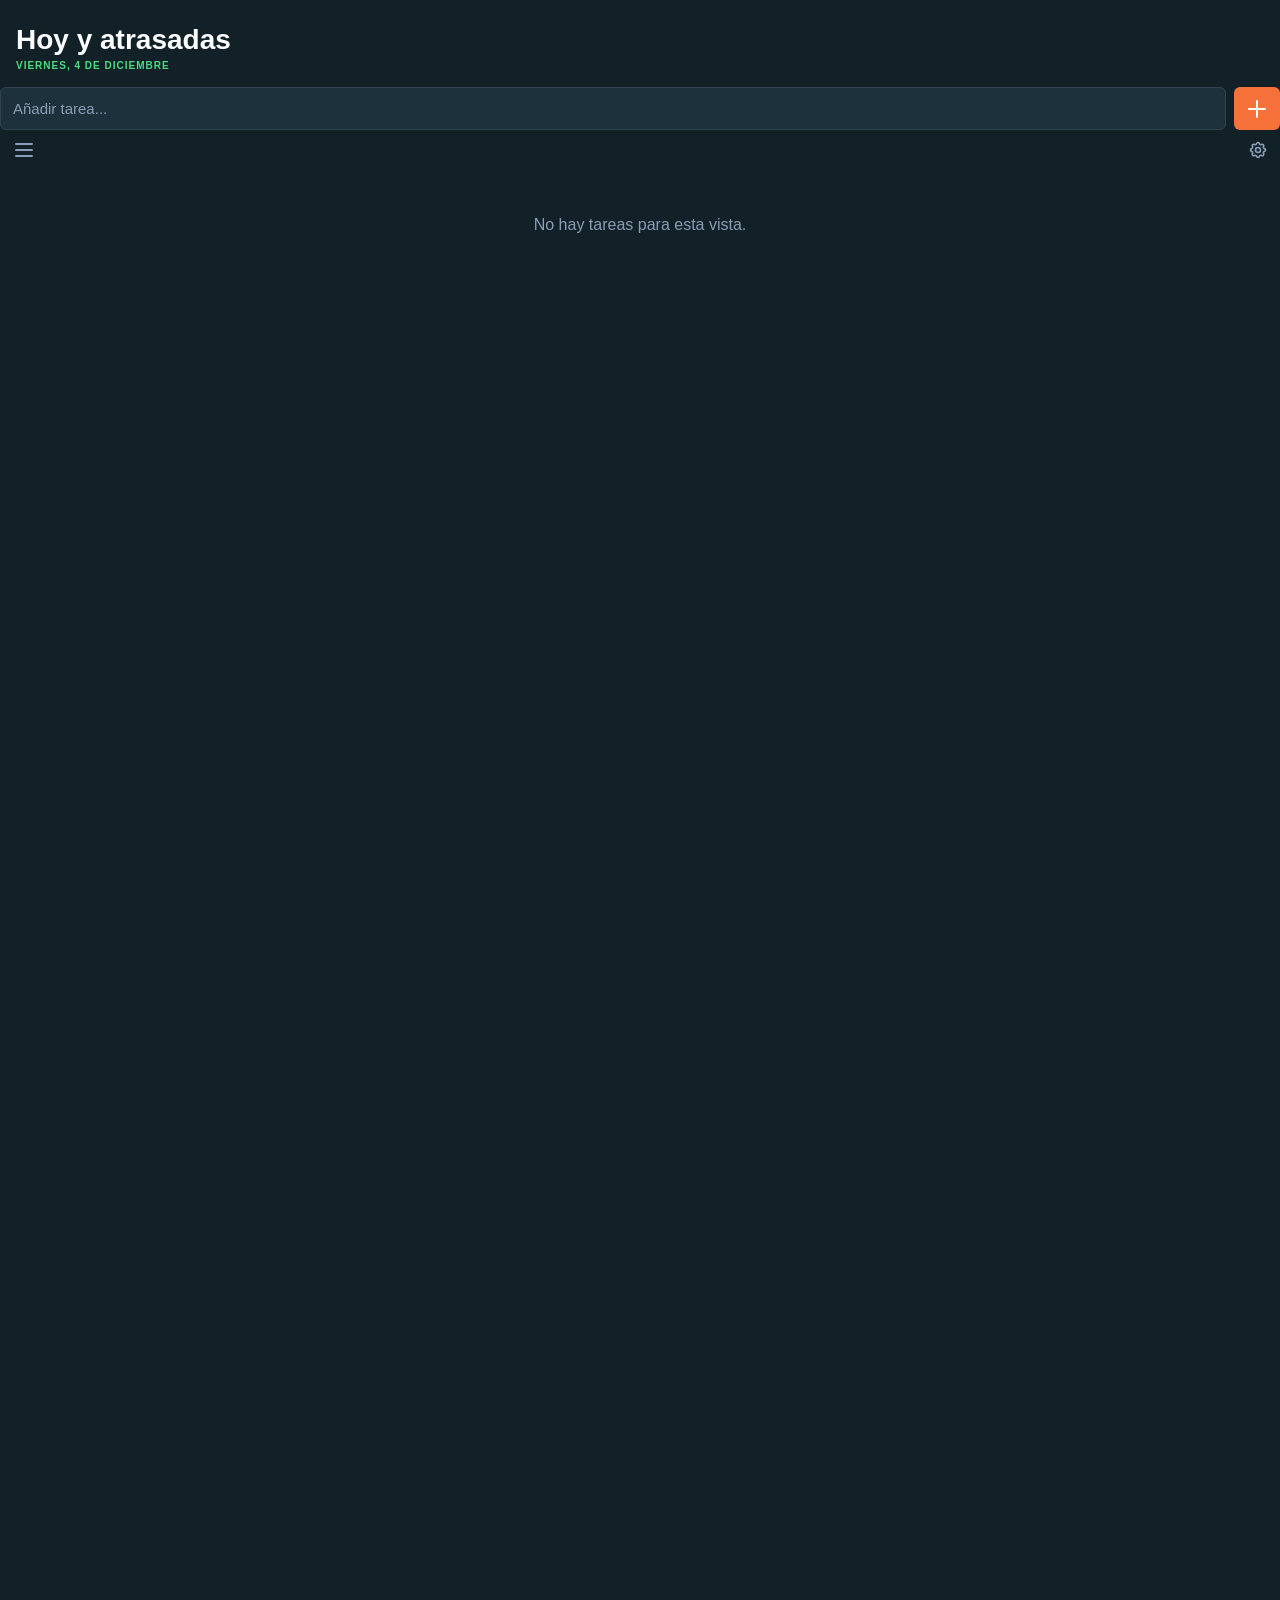
<file: mobile.html>
<!DOCTYPE html>
<html lang="es">
<head>
    <meta charset="UTF-8">
    <meta name="viewport" content="width=device-width, initial-scale=1.0, maximum-scale=1.0, user-scalable=no">
    <meta name="theme-color" content="#0f172a" id="themeColorMeta">
    <title>Gestor de Tareas</title>
    <link rel="stylesheet" href="css/mobile.css">
    <link rel="manifest" href="manifest.json">
</head>
<body class="dark-theme">

    <main id="mobile-root">      
        <div style="display: none;">
            <input type="text" id="settingsDbUrlInput">
            <input type="password" id="settingsApiKeyInput">
            <input type="text" id="taskInput">
            <select id="viewSelect"></select>
            <select id="projectFilter"></select>
        </div>
        
        <div id="mobile-header-dynamic"></div>

        <div class="mobile-bottom-bar">
            <div class="mobile-input-wrapper">
                <input type="text" id="mobileTaskInput" placeholder="Añadir tarea..." class="mobile-input">
                <button onclick="window.addMobileTask()" class="mobile-add-btn">
                    <svg class="w-6 h-6" fill="none" stroke="currentColor" viewBox="0 0 24 24" width="24" height="24">
                        <path stroke-linecap="round" stroke-linejoin="round" stroke-width="2" d="M12 4v16m8-8H4"></path>
                    </svg>
                </button>
            </div>
            
            <div class="mobile-nav-actions">
                <button class="nav-btn" onclick="window.toggleViewMenu()">
                    <svg class="w-6 h-6" fill="none" stroke="currentColor" viewBox="0 0 24 24" width="24" height="24"><path stroke-linecap="round" stroke-linejoin="round" stroke-width="2" d="M4 6h16M4 12h16M4 18h16"/></svg>
                </button>
                <button class="nav-btn" onclick="window.toggleSettingsMenu()">
                    <svg class="w-4 h-4 shrink-0" fill="none" stroke="currentColor" viewBox="0 0 24 24" width="20" height="20">
                        <path stroke-linecap="round" stroke-linejoin="round" stroke-width="2" d="M10.325 4.317c.426-1.756 2.924-1.756 3.35 0a1.724 1.724 0 002.573 1.066c1.543-.94 3.31.826 2.37 2.37a1.724 1.724 0 001.065 2.572c1.756.426 1.756 2.924 0 3.35a1.724 1.724 0 00-1.066 2.573c.94 1.543-.826 3.31-2.37 2.37a1.724 1.724 0 00-2.572 1.065c-.426 1.756-2.924 1.756-3.35 0a1.724 1.724 0 00-2.573-1.066c-1.543.94-3.31-.826-2.37-2.37a1.724 1.724 0 00-1.065-2.572c-1.756-.426-1.756-2.924 0-3.35a1.724 1.724 0 001.066-2.573c-.94-1.543.826-3.31 2.37-2.37.996.608 2.296.07 2.572-1.065z"/>
                        <path stroke-linecap="round" stroke-linejoin="round" stroke-width="2" d="M15 12a3 3 0 11-6 0 3 3 0 016 0z"/>
                    </svg>
                </button>
            </div>
        </div>

        <div id="mobileTaskList" class="task-list" style="padding: 15px; padding-bottom: 100px;">
            <div style="text-align: center; color: var(--text-secondary); padding: 40px 0;">Cargando motor de tareas...</div>
        </div>

<div id="viewMenuModal" class="mobile-fullscreen-view hidden">
            <div class="fullscreen-header">
                <button onclick="window.toggleViewMenu()" class="fullscreen-close">
                    <svg class="w-6 h-6" fill="none" stroke="currentColor" viewBox="0 0 24 24" width="24" height="24">
                        <path stroke-linecap="round" stroke-linejoin="round" stroke-width="2" d="M15 19l-7-7 7-7"/>
                    </svg>
                </button>
                <h3 class="fullscreen-title">Navegación</h3>
                <div style="width: 24px;"></div> 
            </div>
            <div id="modalDynamicContent" class="fullscreen-body"></div>
        </div>
        
        <nav class="bottom-nav">
            <button class="nav-btn" onclick="window.toggleViewMenu()">
                <span style="font-size: 20px;">📅</span>
                <span>Vistas</span>
            </button>
            
            <button class="nav-btn" onclick="window.toggleSettingsMenu()">
                <span style="font-size: 20px;">🌗</span>
                <span>Tema</span>
            </button>
        </nav>
    </main>

    <script>
        document.addEventListener('DOMContentLoaded', () => {
            // Este gatillo garantiza que renderTasks se dispare aunque app.js se demore
            setTimeout(() => {
                if(window.renderTasks) window.renderTasks();
            }, 800);
        });
    </script>

<script src="js/config.js"></script>
    <script src="js/cloud.js"></script>
    <script src="js/model.js"></script>
    <script src="js/engine.js"></script>

    <script>
        window.initSpeechRecognition = function() {};
        window.updateDateDisplay = function() {};
        window.showSyncStatus = function(status) {};
        window.showNotice = function(mensaje) {};
        window.refreshAllDropdowns = function() {};
        window.renderCalendar = function() {};

        </script>
    <script src="js/app.js"></script>
    <script src="js/ui.js"></script> 
    <script src="js/ui-mobile.js"></script>
    <script>
    
        document.addEventListener('DOMContentLoaded', () => {
            setTimeout(() => { if(window.renderTasks) window.renderTasks(); }, 800);
        });
    </script>
    <div id="viewMenuModal" class="mobile-modal hidden">
            <div class="mobile-modal-overlay" onclick="window.toggleViewMenu()"></div>
            <div class="mobile-modal-content">
                <div class="mobile-modal-header">
                    <h3 class="mobile-modal-title">Navegación</h3>
                    <button onclick="window.toggleViewMenu()" class="mobile-modal-close">
                        <svg class="w-6 h-6" fill="none" stroke="currentColor" viewBox="0 0 24 24" width="24" height="24"><path stroke-linecap="round" stroke-linejoin="round" stroke-width="2" d="M6 18L18 6M6 6l12 12"/></svg>
                    </button>
                </div>
                <div id="modalDynamicContent" class="mobile-modal-body"></div>
            </div>
        </div>
<div id="editModal" class="hidden fixed inset-0 z-50 flex items-center justify-center p-4 modal-overlay">
        <div class="bg-navy-800 w-full max-w-lg rounded-md border border-navy-600 overflow-hidden slide-up flex flex-col max-h-[90vh]">
            <div class="p-4 md:p-5 border-b border-navy-700 flex justify-between items-center shrink-0">
                <div class="flex items-center space-x-3">
                    <h3 id="editModalTitle" class="font-semibold text-base text-navy-50">Editar Tarea</h3>
                    <button id="btnBreakdownAI" onclick="breakdownTaskWithAI()" class="flex items-center space-x-1.5 px-2.5 py-1 bg-navy-700 border border-navy-600 hover:bg-navy-600 text-brand-400 rounded-md text-xs font-semibold transition-colors focus:outline-none">
                        <svg class="w-3.5 h-3.5" fill="none" stroke="currentColor" viewBox="0 0 24 24"><path stroke-linecap="round" stroke-linejoin="round" stroke-width="2" d="M19.428 15.428a2 2 0 00-1.022-.547l-2.387-.477a6 6 0 00-3.86.517l-.318.158a6 6 0 01-3.86.517L6.05 15.21a2 2 0 00-1.806.547M8 4h8l-1 1v5.172a2 2 0 00.586 1.414l5 5c1.26 1.26.367 3.414-1.415 3.414H4.828c-1.782 0-2.674-2.154-1.414-3.414l5-5A2 2 0 009 10.172V5L8 4z"/></svg>
                        <span>Desglosar con IA</span>
                    </button>
                </div>
                <button onclick="closeEditModal()" class="text-navy-400 hover:text-navy-50 focus:outline-none"><svg class="w-4 h-4" fill="none" stroke="currentColor" viewBox="0 0 24 24"><path stroke-linecap="round" stroke-linejoin="round" stroke-width="2" d="M6 18L18 6M6 6l12 12"/></svg></button>
            </div>
            <div class="p-4 md:p-5 overflow-y-auto space-y-4 flex-1">
                <div class="space-y-1">
                    <label class="block text-[10px] font-bold text-navy-400 uppercase tracking-wider ml-1 mb-1">Nombre</label>
                    <input type="text" id="editNameInput" class="w-full text-base bg-navy-900 border border-navy-700 text-navy-50 px-3 py-2.5 rounded-md focus:outline-none focus:border-brand-500">
                </div>
                
                <div class="grid grid-cols-1 sm:grid-cols-2 md:grid-cols-4 gap-4">
                    <div class="space-y-1">
                        <label class="block text-[10px] font-bold text-navy-400 uppercase tracking-wider ml-1 mb-1">Estado</label>
                        <select id="editStatusInput" class="w-full text-xs bg-navy-900 border border-navy-700 text-navy-50 px-3 py-2 rounded-md focus:outline-none focus:border-brand-500 cursor-pointer"><option value="pending">Pendiente</option><option value="in_progress">En progreso</option><option value="completed">Completada</option></select>
                    </div>
                    <div class="space-y-1">
                        <label class="block text-[10px] font-bold text-navy-400 uppercase tracking-wider ml-1 mb-1">Área</label>
                        <select id="editAreaInput" onchange="updateEditParentDropdown()" class="w-full text-xs bg-navy-900 border border-navy-700 text-navy-50 px-3 py-2 rounded-md focus:outline-none focus:border-brand-500 cursor-pointer"></select>
                    </div>
                    <div class="space-y-1">
                        <label class="block text-[10px] font-bold text-navy-400 uppercase tracking-wider ml-1 mb-1">Contexto</label>
                        <select id="editContextInput" class="w-full text-xs bg-navy-900 border border-navy-700 text-navy-50 px-3 py-2 rounded-md focus:outline-none focus:border-brand-500 cursor-pointer"></select>
                    </div>
                    <div class="space-y-1">
                        <label class="block text-[10px] font-bold text-navy-400 uppercase tracking-wider ml-1 mb-1">Prioridad</label>
                        <select id="editPriorityInput" class="w-full text-xs bg-navy-900 border border-navy-700 text-navy-50 px-3 py-2 rounded-md focus:outline-none focus:border-brand-500 cursor-pointer">
                            <option value="urgente">Urgente</option>
                            <option value="alta">Alta</option>
                            <option value="media">Media</option>
                            <option value="baja">Baja</option>
                        </select>
                    </div>
                </div>
                
                <div class="space-y-1">
                    <label class="block text-[10px] font-bold text-navy-400 uppercase tracking-wider ml-1 mb-1">Dependencia</label>
                    <select id="editParentInput" class="w-full text-xs bg-navy-900 border border-navy-700 text-navy-50 px-3 py-2 rounded-md focus:outline-none focus:border-brand-500 cursor-pointer"></select>
                </div>

                <div class="space-y-1">
                    <label class="block text-[10px] font-bold text-navy-400 uppercase tracking-wider ml-1 mb-1">Notas</label>
                    <textarea id="editNotesInput" rows="2" class="w-full text-xs bg-navy-900 border border-navy-700 text-navy-50 px-3 py-2 rounded-md focus:outline-none focus:border-brand-500 resize-y"></textarea>
                </div>

                <div class="space-y-2 border border-navy-700 rounded-md p-3 bg-navy-900/50">
                    <div class="flex justify-between items-center">
                        <label class="block text-[10px] font-bold text-navy-400 uppercase tracking-wider ml-1">Archivos Adjuntos</label>
                        <div class="relative">
                            <input type="file" id="editAttachFileInput" class="hidden" onchange="handleFileUpload(event, 'edit')">
                            <button onclick="document.getElementById('editAttachFileInput').click()" class="text-[9px] bg-navy-700 hover:bg-navy-600 text-navy-50 px-2.5 py-1 rounded transition-colors font-semibold flex items-center gap-1">
                                <svg class="w-3.5 h-3.5" fill="none" stroke="currentColor" viewBox="0 0 24 24"><path stroke-linecap="round" stroke-linejoin="round" stroke-width="2" d="M15.172 7l-6.586 6.586a2 2 0 102.828 2.828l6.414-6.586a4 4 0 00-5.656-5.656l-6.415 6.585a6 6 0 108.486 8.486L20.5 13"/></svg>
                                Añadir Archivo
                            </button>
                        </div>
                    </div>
                    <div id="editAttachmentLoading" class="hidden text-[10px] text-brand-500 font-bold animate-pulse">Subiendo a Google Drive...</div>
                    <div id="editAttachmentsList" class="flex flex-wrap gap-1.5 empty:hidden mt-1.5"></div>
                </div>

                <div class="pt-3 border-t border-navy-700 space-y-3">
                    <span class="block text-[10px] text-navy-400 font-bold uppercase tracking-wider ml-1 mb-1">Programación</span>
                    <div class="grid grid-cols-1 md:grid-cols-2 gap-4">
                        <div class="space-y-1"><label class="block text-[10px] font-bold text-navy-400 uppercase tracking-wider ml-1 mb-1">Fecha Base</label><input type="date" id="editDateInput" onchange="validateAndProjectRecurrence('edit')" class="w-full text-xs bg-navy-900 border border-navy-700 text-navy-50 px-3 py-2 rounded-md focus:outline-none focus:border-brand-500 cursor-pointer" style="color-scheme: dark;"></div>
                        <div class="space-y-1"><label class="block text-[10px] font-bold text-navy-400 uppercase tracking-wider ml-1 mb-1">Hora</label><input type="time" id="editTimeInput" class="w-full text-xs bg-navy-900 border border-navy-700 text-navy-50 px-3 py-2 rounded-md focus:outline-none focus:border-brand-500 cursor-pointer" style="color-scheme: dark;"></div>
                    </div>
                    <div class="pt-1">
                        <label class="flex items-center space-x-2 bg-navy-900 border border-navy-700 px-3 py-2 rounded-md cursor-pointer w-max"><input type="checkbox" id="editReminderToggle" class="w-3.5 h-3.5 rounded-sm border-brand-500 text-brand-500 focus:ring-brand-500 bg-transparent"><span class="text-[11px] text-navy-300 font-semibold">Activar recordatorio</span></label>
                    </div>

                    <div class="flex items-center justify-between p-3 bg-navy-900 border border-navy-700 rounded-lg mt-3">
                        <div class="flex flex-col">
                            <span class="text-[11px] font-bold text-navy-50">Automatizar periodicidad</span>
                        </div>
                        <label class="relative inline-flex items-center cursor-pointer">
                            <input type="checkbox" id="editHasRecurrence" onchange="toggleRecurrenceUI('edit')" class="sr-only peer">
                            <div class="w-9 h-5 bg-navy-700 peer-focus:outline-none rounded-full peer peer-checked:after:translate-x-full peer-checked:after:border-white after:content-[''] after:absolute after:top-[2px] after:left-[2px] after:bg-navy-300 after:border-gray-300 after:border after:rounded-full after:h-4 after:w-4 after:transition-all peer-checked:bg-brand-500"></div>
                        </label>
                    </div>

                    <div id="editRecurrenceContainer" class="hidden space-y-4 mt-3 p-3 border border-brand-500/30 bg-navy-900/50 rounded-lg">
                        <div>
                            <label class="block text-[10px] font-bold text-navy-400 uppercase tracking-wider mb-1">Frecuencia</label>
                            <select id="editFrequency" onchange="refreshRecurrenceUI('edit')" class="w-full text-xs bg-navy-800 border border-navy-600 text-navy-50 px-3 py-2 rounded-md focus:outline-none focus:border-brand-500 cursor-pointer">
                                <option value="daily">Diaria</option>
                                <option value="weekly">Semanal (Días específicos)</option>
                                <option value="monthly">Mensual</option>
                                <option value="yearly">Anual</option>
                                <option value="after_completion">Días después de completar</option>
                                <option value="custom">Mensual extendida (Personalizada)</option>
                            </select>
                        </div>
                        <div class="flex items-center space-x-3">
                            <span class="text-[11px] text-navy-300">Cada</span>
                            <input type="number" id="editInterval" value="1" min="1" onchange="validateAndProjectRecurrence('edit')" class="w-16 text-xs bg-navy-800 border border-navy-600 text-center text-navy-50 px-2 py-1.5 rounded-md focus:outline-none focus:border-brand-500">
                            <span id="editIntervalLabel" class="text-[11px] text-navy-300">días</span>
                        </div>

                        <div id="editWeeklyBlock" class="hidden space-y-2">
                            <label class="block text-[10px] font-bold text-navy-400 uppercase tracking-wider">Días de ejecución</label>
                            <div class="flex justify-between">
                                <button type="button" id="edit-day-0" onclick="toggleDay('edit', 0)" class="day-btn bg-navy-800">D</button>
                                <button type="button" id="edit-day-1" onclick="toggleDay('edit', 1)" class="day-btn bg-brand-500 text-navy-900 border-brand-500 scale-110">L</button>
                                <button type="button" id="edit-day-2" onclick="toggleDay('edit', 2)" class="day-btn bg-navy-800">M</button>
                                <button type="button" id="edit-day-3" onclick="toggleDay('edit', 3)" class="day-btn bg-navy-800">M</button>
                                <button type="button" id="edit-day-4" onclick="toggleDay('edit', 4)" class="day-btn bg-navy-800">J</button>
                                <button type="button" id="edit-day-5" onclick="toggleDay('edit', 5)" class="day-btn bg-navy-800">V</button>
                                <button type="button" id="edit-day-6" onclick="toggleDay('edit', 6)" class="day-btn bg-navy-800">S</button>
                            </div>
                        </div>

                        <div id="editMonthlyBlock" class="hidden space-y-3">
                            <div class="flex space-x-4 border-b border-navy-700 pb-2">
                                <label class="flex items-center space-x-2"><input type="radio" name="editMonthlyMode" value="fixed" checked onchange="refreshRecurrenceUI('edit')" class="text-brand-500 focus:ring-0 bg-transparent border-navy-600"><span class="text-[11px] text-navy-300">Día Fijo</span></label>
                                <label class="flex items-center space-x-2"><input type="radio" name="editMonthlyMode" value="business" onchange="refreshRecurrenceUI('edit')" class="text-brand-500 focus:ring-0 bg-transparent border-navy-600"><span class="text-[11px] text-navy-300">Día Hábil</span></label>
                            </div>
                            <div id="editMonthlyFixedBlock">
                                <label class="block text-[10px] font-bold text-navy-400 uppercase tracking-wider mb-1">Día objetivo</label>
                                <input type="number" id="editDayOfMonth" value="1" min="1" max="31" onchange="validateAndProjectRecurrence('edit')" class="w-full text-xs bg-navy-800 border border-navy-600 text-navy-50 px-3 py-2 rounded-md focus:outline-none focus:border-brand-500">
                            </div>
                            <div id="editMonthlyBusinessBlock" class="hidden">
                                <label class="block text-[10px] font-bold text-navy-400 uppercase tracking-wider mb-1">Índice Hábil</label>
                                <input type="number" id="editNthBusinessDay" value="5" min="1" max="31" onchange="validateAndProjectRecurrence('edit')" class="w-full text-xs bg-navy-800 border border-navy-600 text-navy-50 px-3 py-2 rounded-md focus:outline-none focus:border-brand-500">
                            </div>
                        </div>

                        <div id="editYearlyBlock" class="hidden grid grid-cols-2 gap-3">
                            <div>
                                <label class="block text-[10px] font-bold text-navy-400 uppercase tracking-wider mb-1">Día</label>
                                <input type="number" id="editYearDay" value="1" min="1" max="31" onchange="validateAndProjectRecurrence('edit')" class="w-full text-xs bg-navy-800 border border-navy-600 text-navy-50 px-3 py-2 rounded-md focus:outline-none focus:border-brand-500">
                            </div>
                            <div>
                                <label class="block text-[10px] font-bold text-navy-400 uppercase tracking-wider mb-1">Mes</label>
                                <select id="editYearMonth" onchange="validateAndProjectRecurrence('edit')" class="w-full text-xs bg-navy-800 border border-navy-600 text-navy-50 px-3 py-2 rounded-md focus:outline-none focus:border-brand-500">
                                    <option value="1">Enero</option><option value="2">Febrero</option><option value="3">Marzo</option><option value="4">Abril</option><option value="5">Mayo</option><option value="6">Junio</option><option value="7">Julio</option><option value="8">Agosto</option><option value="9">Septiembre</option><option value="10">Octubre</option><option value="11">Noviembre</option><option value="12">Diciembre</option>
                                </select>
                            </div>
                        </div>

                        <div id="editCustomBlock" class="hidden">
                            <label class="block text-[10px] font-bold text-navy-400 uppercase tracking-wider mb-1">Día del Mes</label>
                            <input type="number" id="editCustomDay" value="1" min="1" max="31" onchange="validateAndProjectRecurrence('edit')" class="w-full text-xs bg-navy-800 border border-navy-600 text-navy-50 px-3 py-2 rounded-md focus:outline-none focus:border-brand-500">
                        </div>

                        <div id="editCompletionBaseBlock">
                            <label class="flex items-center space-x-2 bg-navy-800 border border-navy-600 px-3 py-2 rounded-md cursor-pointer"><input type="checkbox" id="editBaseOnCompletion" onchange="validateAndProjectRecurrence('edit')" class="w-3.5 h-3.5 rounded-sm border-brand-500 text-brand-500 focus:ring-brand-500 bg-transparent"><span class="text-[11px] text-navy-300">Recalcular desde resolución real</span></label>
                        </div>
                        
                        <div id="editRecurrenceProjection" class="text-[10px] font-mono text-emerald-400 p-2 bg-navy-800 rounded border border-navy-600"></div>
                    </div>
                </div>
            </div>
            <div class="p-4 md:p-5 border-t border-navy-700 flex space-x-3 shrink-0">
                <button onclick="closeEditModal()" class="w-1/2 bg-navy-700 text-navy-50 py-2.5 rounded-md text-sm font-semibold hover:bg-navy-600 transition-colors focus:outline-none">Cancelar</button>
                <button onclick="saveEdit()" class="w-1/2 bg-brand-500 text-navy-900 py-2.5 rounded-md text-sm font-semibold hover:bg-brand-400 transition-colors focus:outline-none">Guardar Cambios</button>
            </div>
        </div>
    </div>
    
</main> </body>
</html>
</file>
<file: css/mobile.css>
/* ========================================== */
/* DISEÑO MÓVIL (SANEADO - ESPECIFICIDAD TOTAL) */
/* ========================================== */

:root {
    /* Paleta idéntica al Tailwind de Escritorio */
    --bg-main: #122028; /* navy-800 */
    --bg-secondary: #1D313C; /* navy-700 */
    --text-main: #FDFDFD; /* navy-50 */
    --text-sec: #8A9DB5; /* navy-300 */
    --accent: #F6723A; /* brand-500 */
    --border-color: #324252; /* navy-600 */
}

body, html {
    background-color: var(--bg-main) !important;
    color: var(--text-main) !important;
    margin: 0;
    padding: 0;
    font-family: -apple-system, BlinkMacSystemFont, "Segoe UI", Roboto, sans-serif;
    height: 100vh;
    overflow: hidden; /* Previene scroll global, el scroll va en la lista */
}

/* Blindaje: Eliminamos márgenes globales y forzamos layout */
#mobile-root, body {
    margin: 0 !important;
    padding: 0 !important;
    background-color: var(--bg-main) !important;
    font-family: -apple-system, BlinkMacSystemFont, "Segoe UI", Roboto, sans-serif !important;
}

/* Estructura de la lista */
#mobileTaskList {
    padding: 16px !important;
    display: flex !important;
    flex-direction: column !important;
    gap: 12px !important;
}

/* --- CABECERA DE VISTA (Estilo Escritorio) --- */
.mobile-header-view {
    padding: 24px 16px 16px 16px !important;
    background-color: var(--bg-main) !important;
    border-bottom: 1px solid transparent !important; /* Mantiene la métrica sin mostrar línea */
}

.view-title {
    font-size: 28px !important;
    font-weight: 700 !important;
    color: var(--text-main) !important;
    margin: 0 0 4px 0 !important;
    line-height: 1.2 !important;
}

.view-subtitle {
    font-size: 11px !important;
    font-weight: 600 !important;
    color: #11caa0 !important; /* Verde menta del escritorio */
    margin: 0 !important;
    letter-spacing: 0.5px !important;
}

/* --- LISTA PLANA DE TAREAS --- */
.mobile-task-list-container {
    padding: 0 16px 80px 16px !important; /* El 80px inferior protege el contenido del FAB */
}

.task-row {
    display: flex !important;
    align-items: center !important;
    padding: 16px 0 !important;
    border-bottom: 1px solid #1e293b !important; /* Línea divisoria muy tenue */
    background: transparent !important;
}

/* --- CHECKBOX (El ancla interactiva) --- */
.btn-check-square {
    width: 24px !important;
    height: 24px !important;
    flex-shrink: 0 !important;
    margin-right: 14px !important;
    border: 2px solid #64748b !important;
    border-radius: 4px !important;
    background: transparent !important;
    color: transparent !important; /* Oculta el ✓ hasta completarlo */
    display: flex !important;
    align-items: center !important;
    justify-content: center !important;
    cursor: pointer !important;
    transition: all 0.2s ease !important;
}

.task-row.completed .btn-check-square {
    background-color: var(--text-sec) !important;
    border-color: var(--text-sec) !important;
    color: var(--bg-main) !important; /* El ✓ se vuelve del color del fondo */
}

/* --- CONTENIDO TEXTUAL --- */
.task-content {
    flex: 1 !important;
    min-width: 0 !important;
    display: flex !important;
    flex-direction: column !important;
}

.task-title {
    font-size: 15px !important;
    font-weight: 400 !important;
    color: var(--text-main) !important;
    line-height: 1.4 !important;
    white-space: nowrap !important;
    overflow: hidden !important;
    text-overflow: ellipsis !important;
}

.task-row.completed .task-title {
    text-decoration: line-through !important;
    color: var(--text-sec) !important;
}

/* --- METADATOS (Área, Contexto, Fecha) --- */
.task-subtext {
    font-size: 12px !important;
    color: var(--text-sec) !important;
    margin-top: 4px !important;
}

.meta-dot {
    margin: 0 4px !important;
    opacity: 0.5 !important;
}

.meta-context {
    color: #c084fc !important; /* Violeta/Magenta replicado del escritorio */
}

.task-meta-right {
    margin-left: 12px !important;
    flex-shrink: 0 !important;
}

.meta-date {
    font-size: 12px !important;
    color: #f97316 !important; /* Naranja/Coral replicado del escritorio */
    font-weight: 500 !important;
}
container.innerHTML = tareasAProcesar.map(task => {
        const esCompletada = task.completed ? 'completed' : '';
        const titulo = task.name || task.text || 'Tarea sin título';
        
        // Emulamos el formato "Personal • @Contexto" del escritorio.
        const areaTexto = task.area ? task.area : 'Inbox';
        const subtext = `<span class="meta-area">${areaTexto}</span>`; 
        
        const fechaVal = task.date || task.dueDate || task.fecha;
        const fechaHtml = fechaVal ? `<span class="meta-date">${fechaVal}</span>` : '';
        const checked = task.completed ? '✓' : '';
        
        return `
        <div class="task-row ${esCompletada}">
            <button class="btn-check-square" onclick="window.toggleMobileTask('${task.id}')">
                ${checked}
            </button>
            <div class="task-content">
                <div class="task-title">${titulo}</div>
                <div class="task-subtext">${subtext}</div>
            </div>
            <div class="task-meta-right">
                ${fechaHtml}
            </div>
        </div>
        `;
    }).join('');

    /* --- BARRA INFERIOR DE NAVEGACIÓN Y ENTRADA --- */
.mobile-bottom-bar {
    position: fixed;
    bottom: 0;
    left: 0;
    width: 100%;
    background-color: var(--bg-main);
    border-top: 1px solid var(--border-color);
    padding: 12px 16px;
    box-sizing: border-box;
    display: flex;
    flex-direction: column;
    gap: 12px;
    z-index: 50;
}

.mobile-input-wrapper {
    display: flex;
    gap: 8px;
    width: 100%;
}

.mobile-input {
    flex: 1;
    background-color: var(--bg-secondary);
    border: 1px solid var(--border-color);
    color: var(--text-main);
    border-radius: 6px;
    padding: 12px;
    font-size: 15px;
    outline: none;
}

.mobile-input::placeholder {
    color: var(--text-sec);
}

.mobile-add-btn {
    background-color: var(--accent);
    color: #fff;
    border: none;
    border-radius: 6px;
    width: 46px;
    display: flex;
    align-items: center;
    justify-content: center;
    cursor: pointer;
}

.mobile-nav-actions {
    display: flex;
    justify-content: space-between;
    align-items: center;
    padding: 0 4px;
}

.nav-btn {
    background: transparent;
    border: none;
    color: var(--text-sec);
    display: flex;
    align-items: center;
    justify-content: center;
    padding: 8px;
    cursor: pointer;
}

#mobileTaskList {
    padding-bottom: 120px !important; /* Espacio para que la barra inferior no tape tareas */
    height: calc(100vh - 160px); /* Ajuste dinámico */
    overflow-y: auto;
}

    /* --- PANTALLA COMPLETA: MENÚ DE VISTAS --- */
.mobile-fullscreen-view {
    position: fixed !important;
    top: 0 !important;
    left: 0 !important;
    width: 100% !important;
    height: 100% !important;
    background-color: var(--bg-main) !important; /* Fondo sólido, opaco */
    z-index: 9999 !important;
    display: flex !important;
    flex-direction: column !important;
}

.mobile-fullscreen-view.hidden {
    display: none !important;
}

/* Encabezado de la pantalla de navegación */
.fullscreen-header {
    display: flex !important;
    justify-content: space-between !important;
    align-items: center !important;
    padding: 16px !important;
    background-color: var(--bg-secondary) !important;
    border-bottom: 1px solid var(--border-color) !important;
}

.fullscreen-close {
    background: transparent !important;
    border: none !important;
    color: var(--text-main) !important;
    cursor: pointer !important;
    display: flex !important;
    align-items: center !important;
    justify-content: center !important;
    padding: 8px !important;
    margin-left: -8px !important;
}

/* Evita el secuestro del clic por el SVG */
.fullscreen-close svg {
    pointer-events: none !important;
}

.fullscreen-title {
    margin: 0 !important;
    font-size: 18px !important;
    font-weight: 600 !important;
    color: var(--text-main) !important;
}

/* Área de contenido para la lista de vistas */
.fullscreen-body {
    flex: 1 !important;
    padding: 20px 16px !important;
    overflow-y: auto !important;
}

/* Estilos aplicados a los botones inyectados por JS */
.menu-section-title {
    color: var(--text-sec) !important;
    font-size: 12px !important;
    text-transform: uppercase !important;
    letter-spacing: 1px !important;
    margin: 24px 0 12px 0 !important;
    border: none !important;
    display: block !important;
}

.fullscreen-body .menu-section-title:first-child {
    margin-top: 0 !important;
}

.btn-menu-option {
    width: 100% !important;
    text-align: left !important;
    background: transparent !important;
    color: var(--text-main) !important;
    border: none !important;
    border-bottom: 1px solid var(--border-color) !important;
    padding: 16px 8px !important;
    border-radius: 0 !important;
    font-size: 16px !important;
    cursor: pointer !important;
}
    
    /* Estilos para los elementos que inyecta JS (buildViewMenu) */
.menu-section-title {
    color: var(--text-sec) !important;
    font-size: 11px !important;
    text-transform: uppercase !important;
    letter-spacing: 1px !important;
    margin: 16px 0 8px 0 !important;
    border: none !important;
}

.btn-menu-option {
    width: 100% !important;
    text-align: left !important;
    background: var(--bg-main) !important;
    color: var(--text-main) !important;
    border: 1px solid var(--border-color) !important;
    padding: 14px 16px !important;
    border-radius: 8px !important;
    margin-bottom: 8px !important;
    font-size: 15px !important;
    cursor: pointer !important;
}
/* Obliga al clic a traspasar el SVG e impactar en el botón */
.nav-btn svg, .mobile-modal-close svg {
    pointer-events: none !important;
}
/* Forzar visibilidad absoluta */
#viewMenuModal.hidden {
    display: none !important;
}

#viewMenuModal {
    display: flex !important; /* Sobrescribe cualquier 'hidden' */
    z-index: 9999 !important; /* Lo trae al frente de todo */
    position: fixed !important;
    top: 0 !important;
    left: 0 !important;
    width: 100% !important;
    height: 100% !important;
}

.mobile-modal-content {
    min-height: 200px !important; /* Asegura que no se colapse a 0px */
    width: 100% !important;
    pointer-events: auto !important;
}
/* --- ADAPTACIÓN MÓVIL DEL MODAL DE EDICIÓN --- */
    #editModal {
    background-color: var(--bg-main) !important;
    padding: 0 !important;
    align-items: flex-start !important;
    z-index: 999999 !important; /* Fuerza al modal a estar por encima de todo */
}
#editModal {
    background-color: var(--bg-main) !important;
    padding: 0 !important;
    align-items: flex-start !important; /* Alinea al tope de la pantalla */
}

#editModal > div {
    max-width: 100% !important;
    width: 100vw !important;
    height: 100vh !important;
    max-height: 100vh !important;
    border: none !important;
    border-radius: 0 !important;
    background-color: var(--bg-main) !important;
}

/* Ajustes tipográficos para legibilidad táctil */
#editModal input, 
#editModal select, 
#editModal textarea {
    font-size: 16px !important; /* Previene el zoom automático en iOS/Android */
    background-color: var(--bg-secondary) !important;
    color: var(--text-main) !important;
    border-color: var(--border-color) !important;
}
</file>
